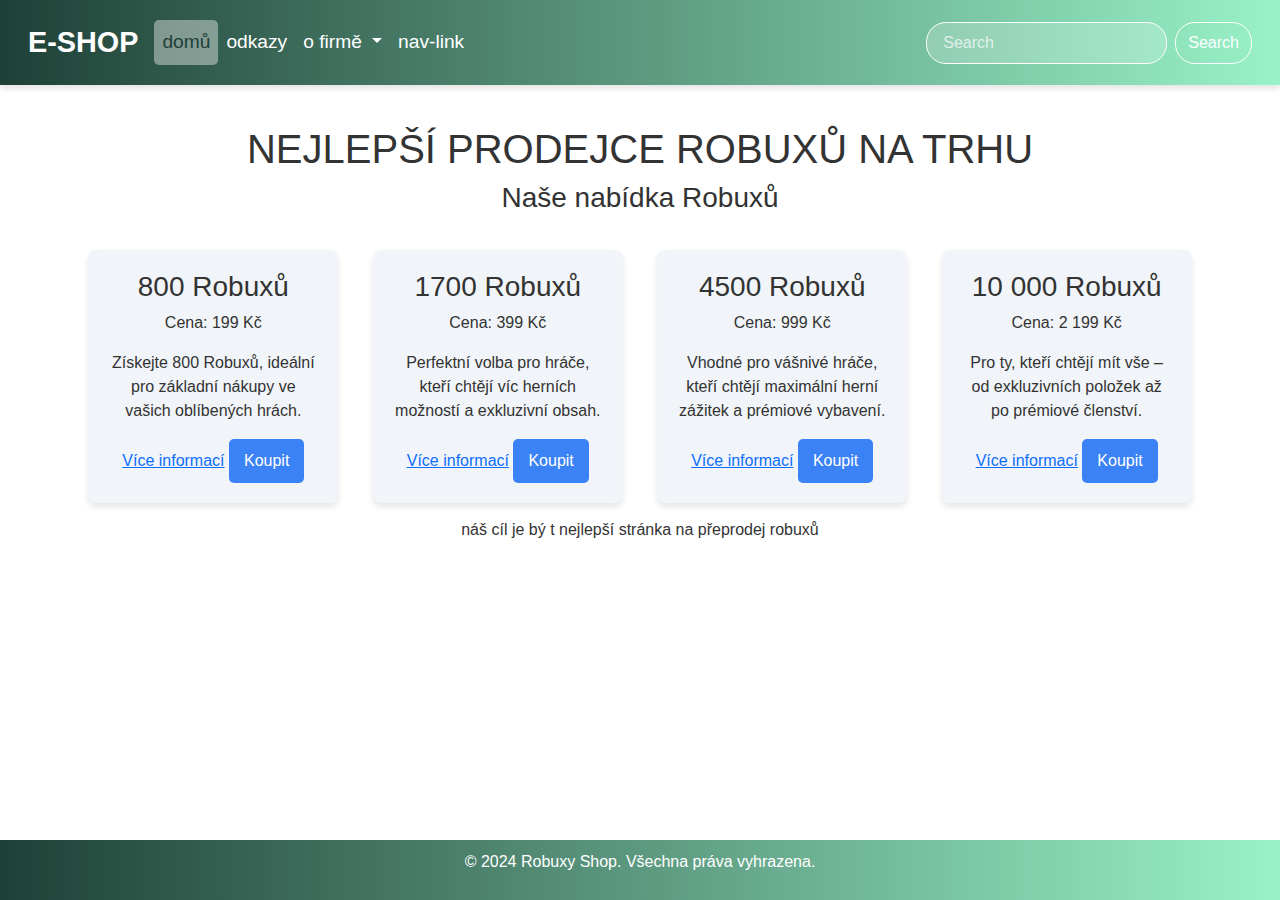
<file: index.html>
<!DOCTYPE html>
<html lang="en">
<head>
    <meta charset="UTF-8">
    <meta name="viewport" content="width=device-width, initial-scale=1.0">
    <title>Document</title>
    <link href="https://cdn.jsdelivr.net/npm/bootstrap@5.3.2/dist/css/bootstrap.min.css" rel="stylesheet">
   <script src="https://cdn.jsdelivr.net/npm/bootstrap@5.3.2/dist/js/bootstrap.bundle.min.js"></script>
      <link rel="stylesheet" href="styles.css">
</head>
<body>
    <nav class="navbar navbar-expand-lg bg-body-tertiary"> <!--  navbar --> 
        <div class="container-fluid">
          <a class="navbar-brand" href="#">e-shop</a>
          <button class="navbar-toggler" type="button" data-bs-toggle="collapse" data-bs-target="#navbarSupportedContent" aria-controls="navbarSupportedContent" aria-expanded="false" aria-label="Toggle navigation">
            <span class="navbar-toggler-icon"></span>
          </button>
          <div class="collapse navbar-collapse" id="navbarSupportedContent">
            <ul class="navbar-nav me-auto mb-2 mb-lg-0">
              <li class="nav-item">
                <a class="nav-link active" aria-current="page" href="#">domů</a>  <!-- soubory -->
              </li>
              <li class="nav-item">
                <a class="nav-link" href="odkazy.html">odkazy</a>
              </li>
              <li class="nav-item dropdown">
                <a class="nav-link dropdown-toggle" href="#" role="button" data-bs-toggle="dropdown" aria-expanded="false">
                  o firmě
                </a>
                <ul class="dropdown-menu">
                  <li><a class="dropdown-item" href="foto.html">foto okénko</a></li>
                  <li><a class="dropdown-item" href="historie.html">historie</a></li>
                  <li><hr class="dropdown-divider"></li>
                  <li><a class="dropdown-item" href="kontakty.html">kontakty</a></li>
                  <li><a class="dropdown-item" href="kosik.html">košík      </a></li>
                </ul>
              </li>
              <li class="nav-item">
                <a class="nav-link disabled" aria-disabled="true">nav-link</a>
              </li>
            </ul>
            <form class="d-flex" role="search">
              <input class="form-control me-2" type="search" placeholder="Search" aria-label="Search">
              <button class="btn btn-outline-success" type="submit">Search</button>
            </form>
          </div>
        </div>
      </nav>


      <main>

        <h1>NEJLEPŠÍ PRODEJCE ROBUXŮ NA TRHU</h1>
        <section class="products">
            <h2 class="products-title">Naše nabídka Robuxů</h2>
            <div class="product-list">
                <!-- První produkt -->
                <article class="product-card">
                    <h3 class="product-title">800 Robuxů</h3>
                    <p class="product-price">Cena: 199 Kč</p>
                    <p class="product-description">Získejte 800 Robuxů, ideální pro základní nákupy ve vašich oblíbených hrách.</p>
                    <a href="#" class="product-details">Více informací</a>
                    <button class="product-buy">Koupit</button>
                </article>
    
                <!-- Druhý produkt -->
                <article class="product-card">
                    <h3 class="product-title">1700 Robuxů</h3>
                    <p class="product-price">Cena: 399 Kč</p>
                    <p class="product-description">Perfektní volba pro hráče, kteří chtějí víc herních možností a exkluzivní obsah.</p>
                    <a href="#" class="product-details">Více informací</a>
                    <button class="product-buy">Koupit</button>
                </article>
    
                <!-- Třetí produkt -->
                <article class="product-card">
                    <h3 class="product-title">4500 Robuxů</h3>
                    <p class="product-price">Cena: 999 Kč</p>
                    <p class="product-description">Vhodné pro vášnivé hráče, kteří chtějí maximální herní zážitek a prémiové vybavení.</p>
                    <a href="#" class="product-details">Více informací</a>
                    <button class="product-buy">Koupit</button>
                </article>
    
                <!-- Čtvrtý produkt -->
                <article class="product-card">
                    <h3 class="product-title">10 000 Robuxů</h3>
                    <p class="product-price">Cena: 2 199 Kč</p>
                    <p class="product-description">Pro ty, kteří chtějí mít vše – od exkluzivních položek až po prémiové členství.</p>
                    <a href="#" class="product-details">Více informací</a>
                    <button class="product-buy">Koupit</button>
                    
                </article>
            </div>  <p> náš cíl je bý t nejlepší stránka na přeprodej robuxů</p>
        </section>
    </main>
    <!-- Patička -->
    <footer>
        <p>&copy; 2024 Robuxy Shop. Všechna práva vyhrazena.</p>
      
    </footer>
</body>
</html>
</file>
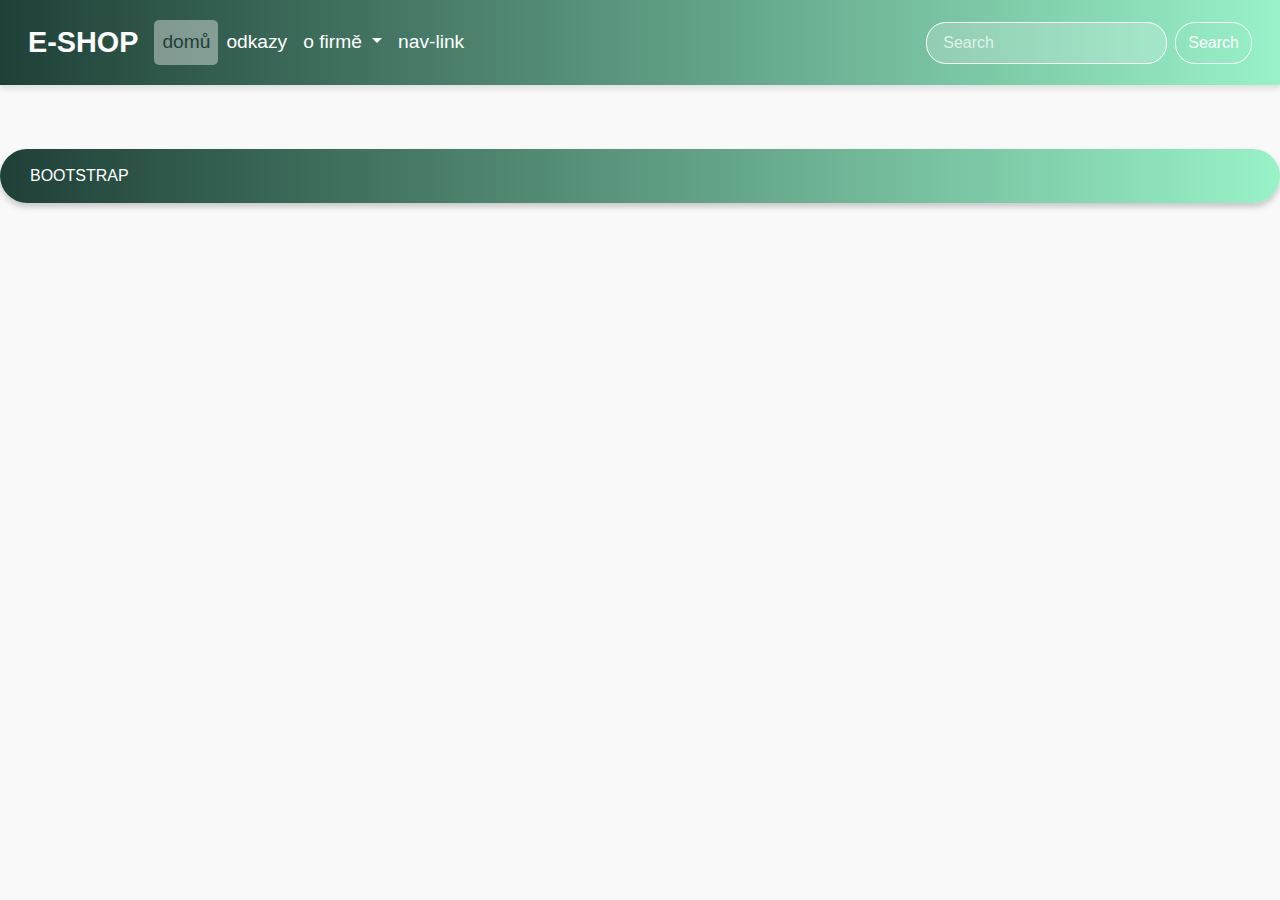
<file: odkazy.html>
<!DOCTYPE html>
<html lang="en">
<head>
    <meta charset="UTF-8">
    <meta name="viewport" content="width=device-width, initial-scale=1.0">
    <title>Document</title>
    <link href="https://cdn.jsdelivr.net/npm/bootstrap@5.3.2/dist/css/bootstrap.min.css" rel="stylesheet">
   <script src="https://cdn.jsdelivr.net/npm/bootstrap@5.3.2/dist/js/bootstrap.bundle.min.js"></script>
      <link rel="stylesheet" href="styles.css">
</head>
<body>
    <nav class="navbar navbar-expand-lg bg-body-tertiary">
        <div class="container-fluid">
          <a class="navbar-brand" href="index.html">e-shop</a>
          <button class="navbar-toggler" type="button" data-bs-toggle="collapse" data-bs-target="#navbarSupportedContent" aria-controls="navbarSupportedContent" aria-expanded="false" aria-label="Toggle navigation">
            <span class="navbar-toggler-icon"></span>
          </button>
          <div class="collapse navbar-collapse" id="navbarSupportedContent">
            <ul class="navbar-nav me-auto mb-2 mb-lg-0">
              <li class="nav-item">
                <a class="nav-link active" aria-current="page" href="index.html">domů</a>
              </li>
              <li class="nav-item">
                <a class="nav-link" href="odkazy.html">odkazy</a>
              </li>
              <li class="nav-item dropdown">
                <a class="nav-link dropdown-toggle" href="#" role="button" data-bs-toggle="dropdown" aria-expanded="false">
                  o firmě
                </a>
                <ul class="dropdown-menu">
                  <li><a class="dropdown-item" href="foto.html">foto okénko</a></li>
                  <li><a class="dropdown-item" href="historie.html">historie</a></li>
                  <li><hr class="dropdown-divider"></li>
                  <li><a class="dropdown-item" href="kontakty.html">kontakty</a></li>
                </ul>
              </li>
              <li class="nav-item">
                <a class="nav-link disabled" aria-disabled="true">nav-link</a>
              </li>
            </ul>
            <form class="d-flex" role="search">
              <input class="form-control me-2" type="search" placeholder="Search" aria-label="Search">
              <button class="btn btn-outline-success" type="submit">Search</button>
            </form>
          </div>
        </div>
      </nav>

      <p></p>
      <p></p>
      <p></p>
      <p></p><a href="https://themes.getbootstrap.com/" class="modern-button">bootstrap</a>
</body>
</html>
</file>
<file: styles.css>
.navbar {
    background: linear-gradient(90deg, #1f4037, #99f2c8);
    box-shadow: 0 4px 6px rgba(0, 0, 0, 0.1);
    padding: 1rem;
  }
  
  .navbar-brand {
    color: #ffffff;
    font-size: 1.8rem;
    font-weight: bold;
    text-transform: uppercase;
  }
  
  .navbar-brand:hover {
    color: #ffdd57;
  }
  
  .navbar-nav .nav-link {
    color: #ffffff;
    font-size: 1.2rem;
    font-weight: 500;
    padding: 0.5rem 1rem;
    transition: color 0.3s, background 0.3s;
  }
  
  .navbar-nav .nav-link:hover {
    background: rgba(255, 255, 255, 0.2);
    color: #ffdd57;
    border-radius: 5px;
  }
  
  .navbar-nav .nav-link.active {
    background: rgba(255, 255, 255, 0.4);
    color: #1f4037;
    border-radius: 5px;
  }
  
  .nav-item.dropdown .dropdown-menu {
    background-color: #1f4037;
    border: none;
    box-shadow: 0 4px 6px rgba(0, 0, 0, 0.1);
  }
  
  .dropdown-item {
    color: #ffffff;
    padding: 0.5rem 1rem;
  }
  
  .dropdown-item:hover {
    background: #ffdd57;
    color: #1f4037;
  }
  
  .navbar-toggler {
    border: 1px solid #ffffff;
    border-radius: 5px;
  }
  
  .navbar-toggler-icon {
    filter: invert(1);
  }
  
  .form-control {
    border-radius: 20px;
    border: 1px solid #ffffff;
    padding: 0.5rem 1rem;
    background: rgba(255, 255, 255, 0.2);
    color: #ffffff;
  }
  
  .form-control::placeholder {
    color: #ffffff;
    opacity: 0.7;
  }
  
  .btn-outline-success {
    color: #ffffff;
    border: 1px solid #ffffff;
    background: transparent;
    border-radius: 20px;
  }
  
  .btn-outline-success:hover {
    background: #ffdd57;
    color: #1f4037;
    border-color: #ffdd57;
  }
  .modern-button {
    background: linear-gradient(90deg, #1f4037, #99f2c8); /* Barevný přechod */
    color: white; /* Barva textu */
    padding: 15px 30px; /* Vnitřní odsazení */
    font-size: 16px; /* Velikost písma */
    border: none; /* Bez okraje */
    border-radius: 50px; /* Velmi zaoblené rohy */
    cursor: pointer; /* Změna kurzoru na ruku */
    text-decoration: none; /* Odstranění podtržení */
    text-transform: uppercase; /* Velká písmena */
    box-shadow: 0 4px 6px rgba(0, 0, 0, 0.2); /* Jemný stín */
    transition: all 0.3s ease; /* Plynulý efekt */
}

/* Efekt po najetí myší */
.modern-button:hover {
    background: linear-gradient(to right, #45a049, #3e8e41); /* Změna barvy přechodu */
    box-shadow: 0 6px 12px rgba(0, 0, 0, 0.3); /* Větší stín */
    transform: translateY(-3px); /* Lehké nadzvednutí tlačítka */
}





/* Základní nastavení stránky */
body, html {
  margin: 0;
  padding: 0;
  height: 100%; /* Celková výška stránky */
}

body {
  display: flex;
  flex-direction: column;
  font-family: 'Arial', sans-serif;
  background-color: #f9f9f9;
  color: #333;
}

/* Hlavní obsah stránky */
main {
  flex: 1; /* Zabere všechen dostupný prostor */
  text-align: center;
  padding: 40px 20px;
  background-color: #ffffff;
}

/* Sekce produktů */
.products h2 {
  font-size: 28px;
  margin-bottom: 20px;
}

/* Karta produktu */
.product-card {
  display: inline-block;
  width: 250px;
  margin: 15px;
  padding: 20px;
  background: #f1f5f9;
  border-radius: 8px;
  box-shadow: 0 4px 6px rgba(0, 0, 0, 0.1);
}

button {
  padding: 10px 15px;
  color: #fff;
  background-color: #3b82f6;
  border: none;
  border-radius: 5px;
  cursor: pointer;
  transition: background-color 0.3s ease;
}

button:hover {
  background-color: #2563eb;
}

/* patička */
footer {
  background: linear-gradient(90deg, #1f4037, #99f2c8);
  color: #fff;
  text-align: center;
  padding: 10px 0;
}
</file>
